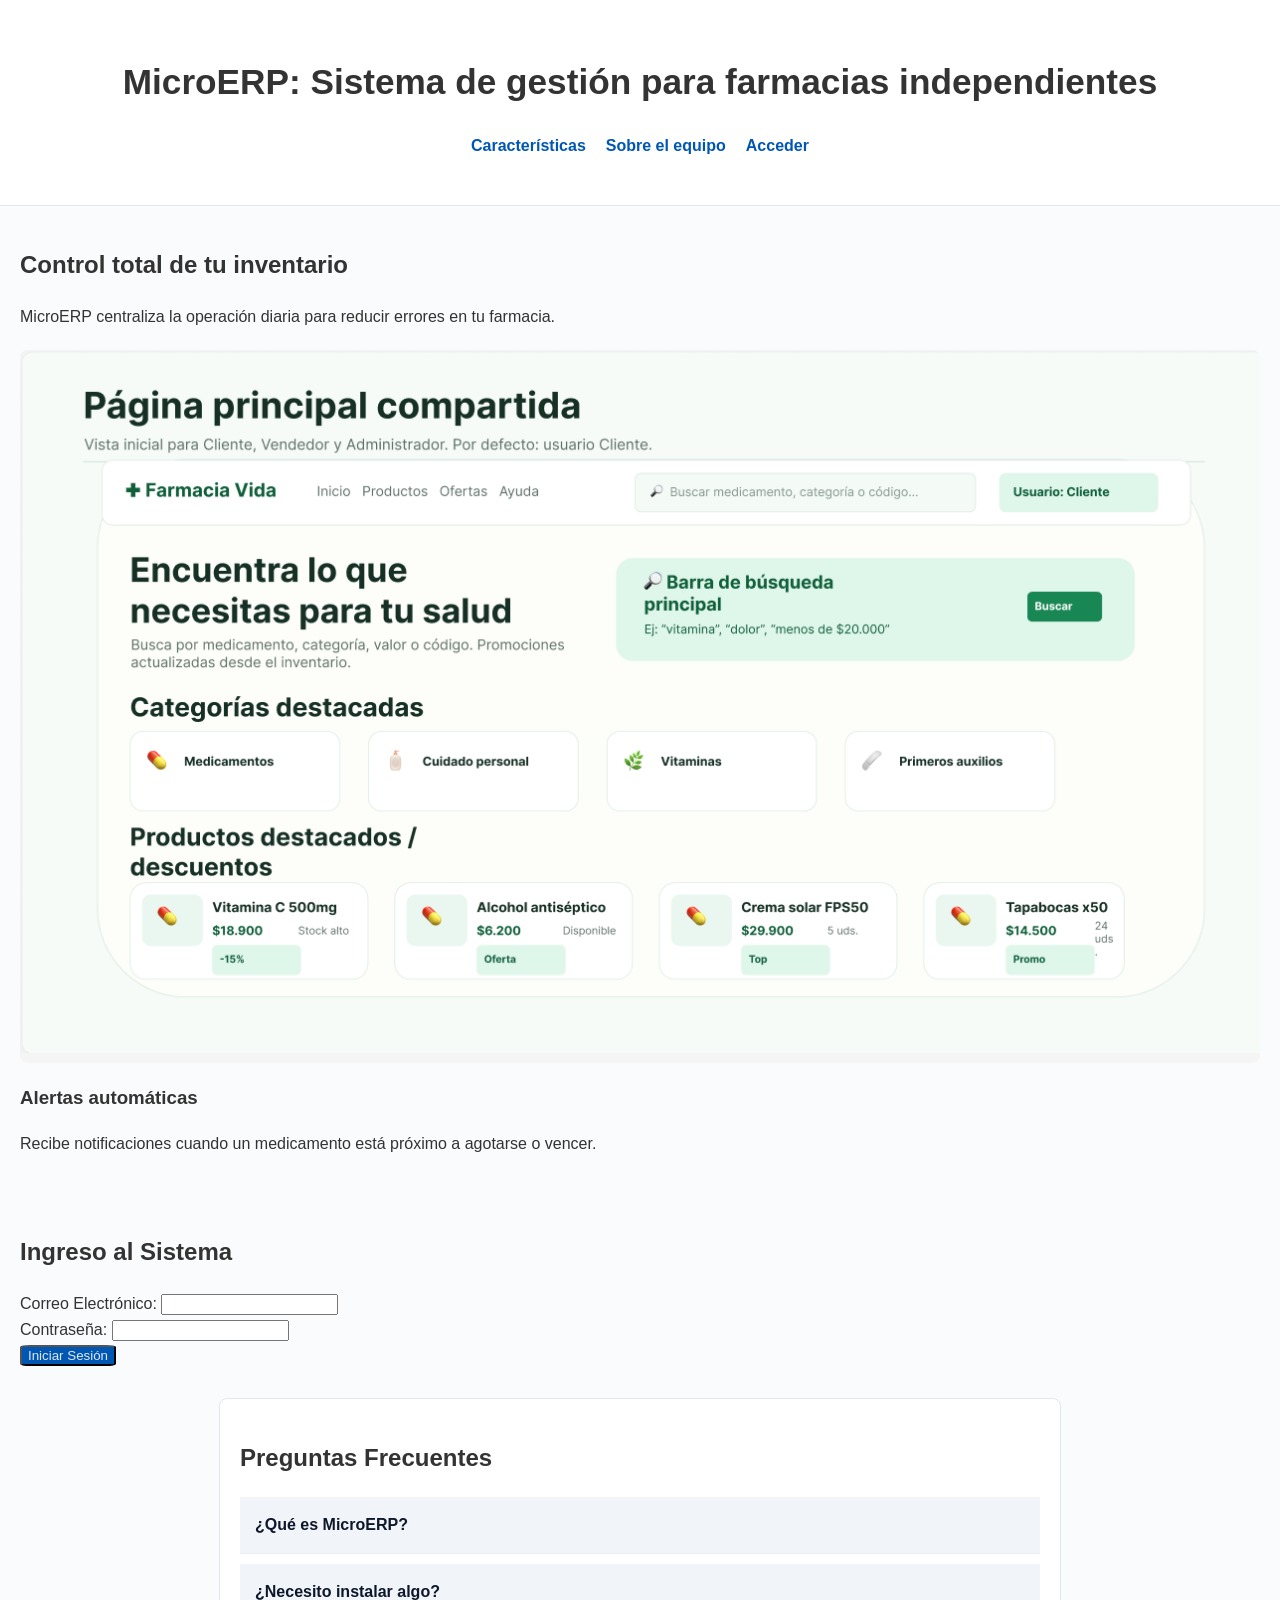
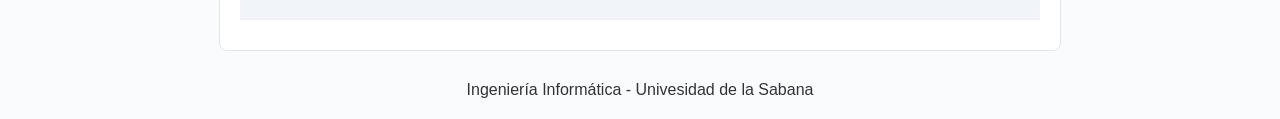
<file: index.html>
<!DOCTYPE html>
<html lang="es">
<head>
    <meta charset="UTF-8">
    <meta name="viewport" content="width=device-width, initial-scale=1.0">
    <title>MicroERP - Inicio</title>

    <link rel="stylesheet" href="styles.css">
</head>
<body>

    <header>
        <h1>MicroERP: Sistema de gestión para farmacias independientes</h1>
        <nav>
            <ul>
                <li><a href="#caracteristicas">Características</a></li>
                <li><a href="about.html">Sobre el equipo</a></li>
                <li><a href="#acceso">Acceder</a></li>
            </ul>
        </nav>
    </header>

    <main>
        <section id="caracteristicas">
            <h2>Control total de tu inventario</h2>
            <p>MicroERP centraliza la operación diaria para reducir errores en tu farmacia.</p>
            
            <img src="assets/Page.png" alt="Diseño de la página principal compartida de la farmacia, mostrando una barra de búsqueda, categorías destacadas de salud y una lista de productos con descuentos">

            <article>
                <h3>Alertas automáticas</h3>
                <p>Recibe notificaciones cuando un medicamento está próximo a agotarse o vencer.</p>
            </article>
        </section>

        <section id="acceso">
            <h2>Ingreso al Sistema</h2>
            <form action="/login" method="POST">
                <div>
                    <label for="user_email">Correo Electrónico:</label>
                    <input type="email" id="user_email" name="email" required>
                </div>
                <div>
                    <label for="user_password">Contraseña:</label>
                    <input type="password" id="user_password" name="password" required>
                </div>
                <button type="submit">Iniciar Sesión</button>
            </form>
        </section>
        <section id="faq" class="faq-section">
            <h2>Preguntas Frecuentes</h2>
            
            <article class="accordion-item">
                <a href="#respuesta1" class="accordion-link">¿Qué es MicroERP?</a>
                <div id="respuesta1" class="accordion-content">
                    <p>Es un sistema para gestionar inventarios y ventas en farmacias pequeñas.</p>
                    <a href="#faq" class="close-accordion">Cerrar</a>
                </div>
            </article>
            
            <article class="accordion-item">
                <a href="#respuesta2" class="accordion-link">¿Necesito instalar algo?</a>
                <div id="respuesta2" class="accordion-content">
                    <p>No, funciona 100% en la nube a través de tu navegador web.</p>
                    <a href="#faq" class="close-accordion">Cerrar</a>
                </div>
            </article>
        </section>
    </main>

    <footer>
        <p>Ingeniería Informática - Univesidad de la Sabana</p>
    </footer>

</body>
</html>
</file>
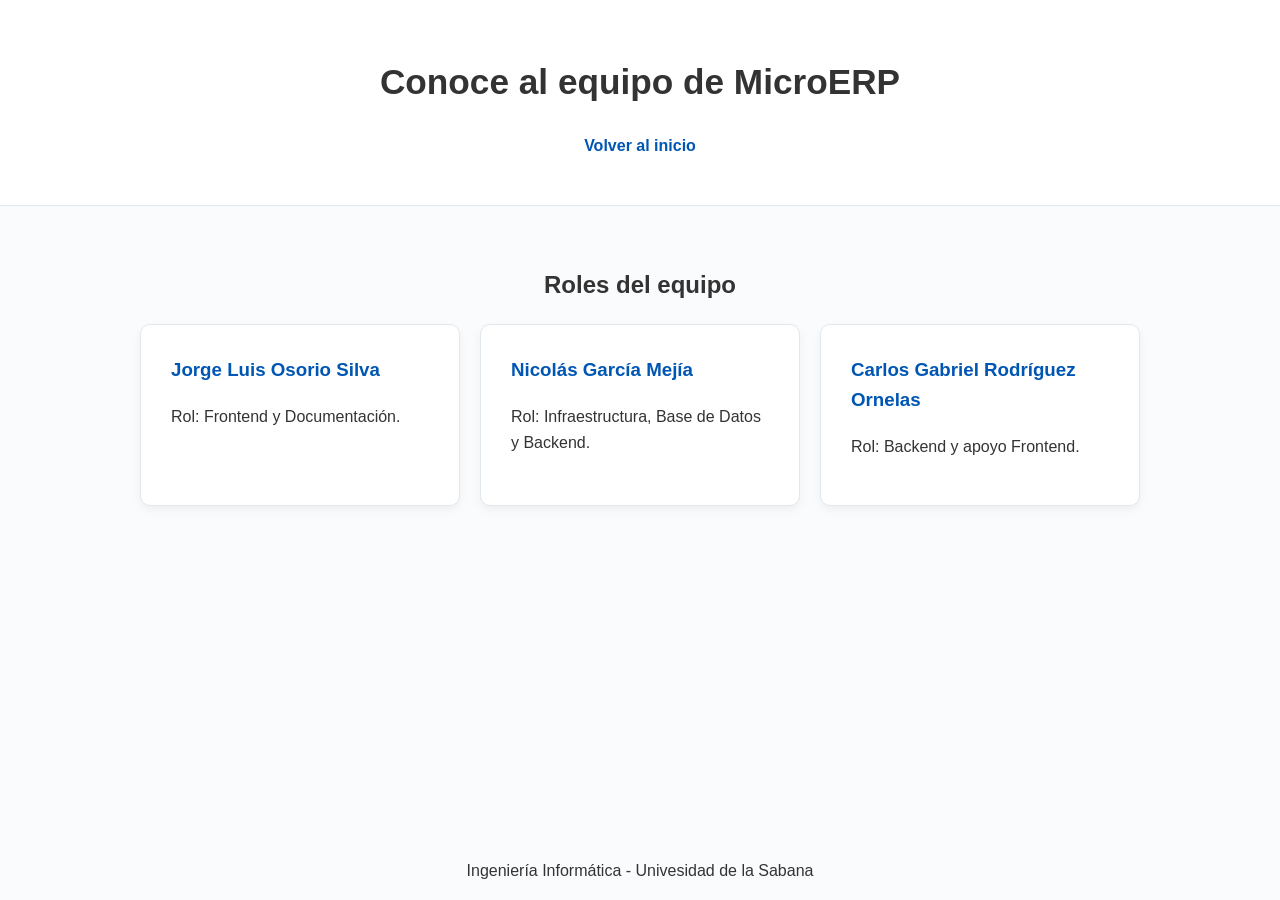
<file: about.html>
<!DOCTYPE html>
<html lang="es">
<head>
    <meta charset="UTF-8">
    <meta name="viewport" content="width=device-width, initial-scale=1.0">
    <title>Sobre Nosotros - MicroERP</title>

    <link rel="stylesheet" href="styles.css">
</head>
<body>

    <header>
        <h1>Conoce al equipo de MicroERP</h1>
        <nav>
            <ul>
                <li><a href="index.html">Volver al inicio</a></li>
            </ul>
        </nav>
    </header>

    <main>
        <section class="team-section">
            <h2>Roles del equipo</h2>

            <div class="team-grid">
                
                <article class="team-card">
                    <h3>Jorge Luis Osorio Silva</h3>
                    <p>Rol: Frontend y Documentación.</p>
                </article>

                <article class="team-card">
                    <h3>Nicolás García Mejía</h3>
                    <p>Rol: Infraestructura, Base de Datos y Backend.</p>
                </article>

                <article class="team-card">
                    <h3>Carlos Gabriel Rodríguez Ornelas</h3>
                    <p>Rol: Backend y apoyo Frontend.</p>
                </article>
                
            </div>
        </section>
    </main>

    <footer>
        <p>Ingeniería Informática - Univesidad de la Sabana</p>
    </footer>

</body>
</html>
</file>
<file: styles.css>
body {
    font-family: 'Segoe UI', Tahoma, Geneva, Verdana, sans-serif;
    color: #333333;
    line-height: 1.6;
    margin: 0;
    padding: 0;
    background-color: #f9fbfd;

    display: flex;
    flex-direction: column;
    min-height: 100vh;
}

header {
    padding: 30px 20px;
    background-color: #ffffff;
    border-bottom: 1px solid #e1e8ed;
    position: sticky;
    top: 0;
    z-index: 100;
}

main {
    flex: 1;
}

#caracteristicas {
    padding: 20px;
}

#acceso {
    padding: 20px;
}

header nav ul {
    display: flex;
    justify-content: center;
    gap: 20px;
    list-style: none;
    padding: 0;
}

header nav ul li a {
    text-decoration: none;
    color: #0056b3;
    font-weight: bold;
}

header h1 {
    text-align: center;
}

img {
    max-width: 100%;
    height: auto;
    display: block;
    margin: 20px auto;
    border-radius: 8px;
}

button {
    background-color: #0056b3;
    color: #e1e8ed;
    border-radius: 10%;
}

.faq-section {
    padding: 40px 20px;
    margin: 20px auto;
    max-width: 800px;
    background-color: #ffffff;
    border: 1px solid #e1e8ed;
    border-radius: 8px;
}

.accordion-item {
    margin-bottom: 10px;
    border-bottom: 1px solid #eeeeee;
}

.accordion-link {
    display: block;
    padding: 15px;
    background-color: #f1f5f9;
    color: #0f172a;
    text-decoration: none;
    font-weight: bold;
}

.accordion-content {
    display: none;
    padding: 15px;
    background-color: #ffffff;
}

.accordion-content:target {
    display: block;
}

.close-accordion {
    display: inline-block;
    margin-top: 10px;
    color: #dc2626;
    text-decoration: none;
    font-size: 0.9em;
}

footer {
    text-align: center;
}

/* About.html */
.team-section {
    padding: 40px 20px;
    text-align: center;
}

.team-card {
    background-color: #ffffff;
    padding: 30px;
    border-radius: 10px;
    border: 1px solid #e1e8ed;
    box-shadow: 0 4px 10px rgba(0,0,0,0.05);
    text-align: left;
}

.team-card h3 {
    color: #0056b3; 
    margin-top: 0;
}

.team-grid {
    display: grid; 
    gap: 20px;
    max-width: 1000px;
    margin: 0 auto;
}

/* Responsive */
/* Mobile */
@media (min-width: 375px) {
    header h1 {
        font-size: 1.5rem;
    }
    .faq-section {
        margin: 10px auto;
        padding: 20px;
    }
}

/* Laptop */
@media (min-width: 768px) {
    .team-grid {
        grid-template-columns: repeat(3, 1fr);
    }
}

/* Desktop */
@media (min-width: 1280px) {
    header h1 {
        font-size: 2.2rem;
    }
}
</file>
